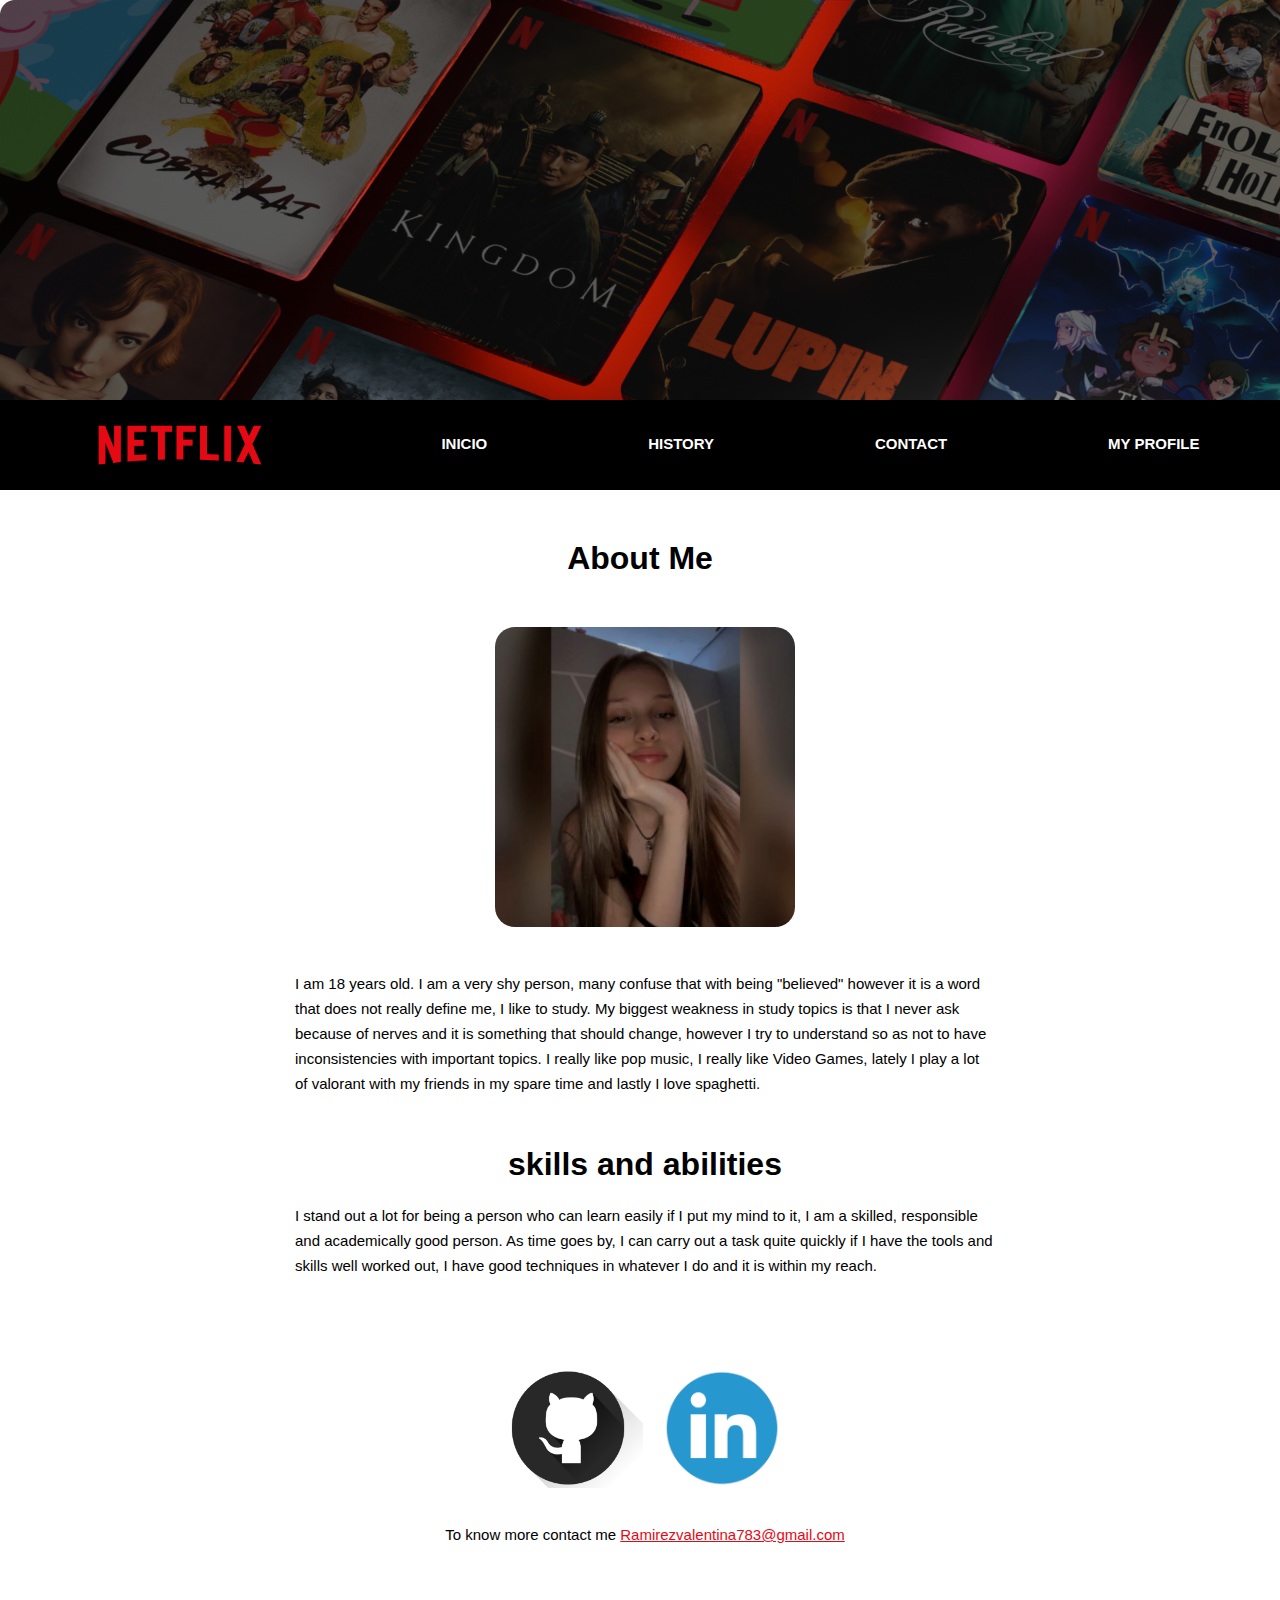
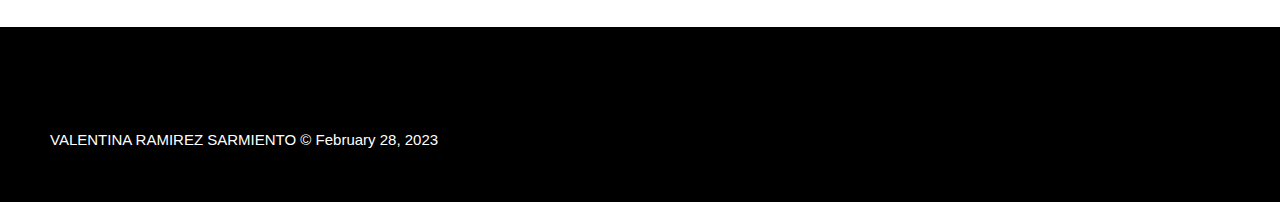
<file: html/aboutMe.html>
<!DOCTYPE html>
<html lang="en">

<head>
    <link rel="stylesheet" href="/Css/aboutMe.css">
    <title>About Me</title>
</head>

<body>
        <header>
            <div class="navigation_bar">

                <img src="/Img/Netflix.png" alt="" width="200" height="50">
                <a href="/index.html">INICIO</a>
                <a href="/html/history.html">HISTORY</a>
                <a href="/html/contact.html">CONTACT</a>
                <a href="/html/aboutMe.html">MY PROFILE</a>

            </div>
        </header>

        <h1>About Me</h1>

        <div class="aboutMe">
            <div class="content">

            
            <img class="Image" src="/Img/image_Valen.png" alt="Image about me" width="300px" height="300px">
            <p>I am 18 years old. I am a very shy person, many confuse that with being "believed" however it is a word
                that does not really define me, I like to study. My biggest weakness in study topics is that I never ask
                because of nerves and it is something that should change, however I try to understand so as not to have
                inconsistencies with important topics. I really like pop music, I really like Video Games, lately I play
                a lot of valorant with my friends in my spare time and lastly I love spaghetti.</p>

            <h1>skills and abilities</h1>

            <p>I stand out a lot for being a person who can learn easily if I put my mind to it, I am a skilled,
                responsible and academically good person. As time goes by, I can carry out a task quite quickly if I
                have the tools and skills well worked out, I have good techniques in whatever I do and it is within my
                reach.</p>
        </div>
        </div>

        <div class="socialMedia">
            <div class="content">

            <a target="_blank" href="https://github.com/"><img src="/Img/GitHubpngwing.com.png" alt="Git Hub profile"
                    width="150px" height="120px"></a>

            <a target="_blank" href="https://www.linkedin.com/in/valen-ram%C3%ADrez-a7b517204/"><img
                    src="/Img/Linpngwing.com.png" alt="LinkedIn profile" width="150px" height="120px"></a>

                </div>
                
                <p id="Gmail">To know more contact me <a target="_blank" href="mailto:ramirezvalentina783@gmail.com">Ramirezvalentina783@gmail.com</a></p>
        </div>


        <footer>
            <p>VALENTINA RAMIREZ SARMIENTO &copy; February 28, 2023</p>
        </footer>
</body>

</html>
</file>
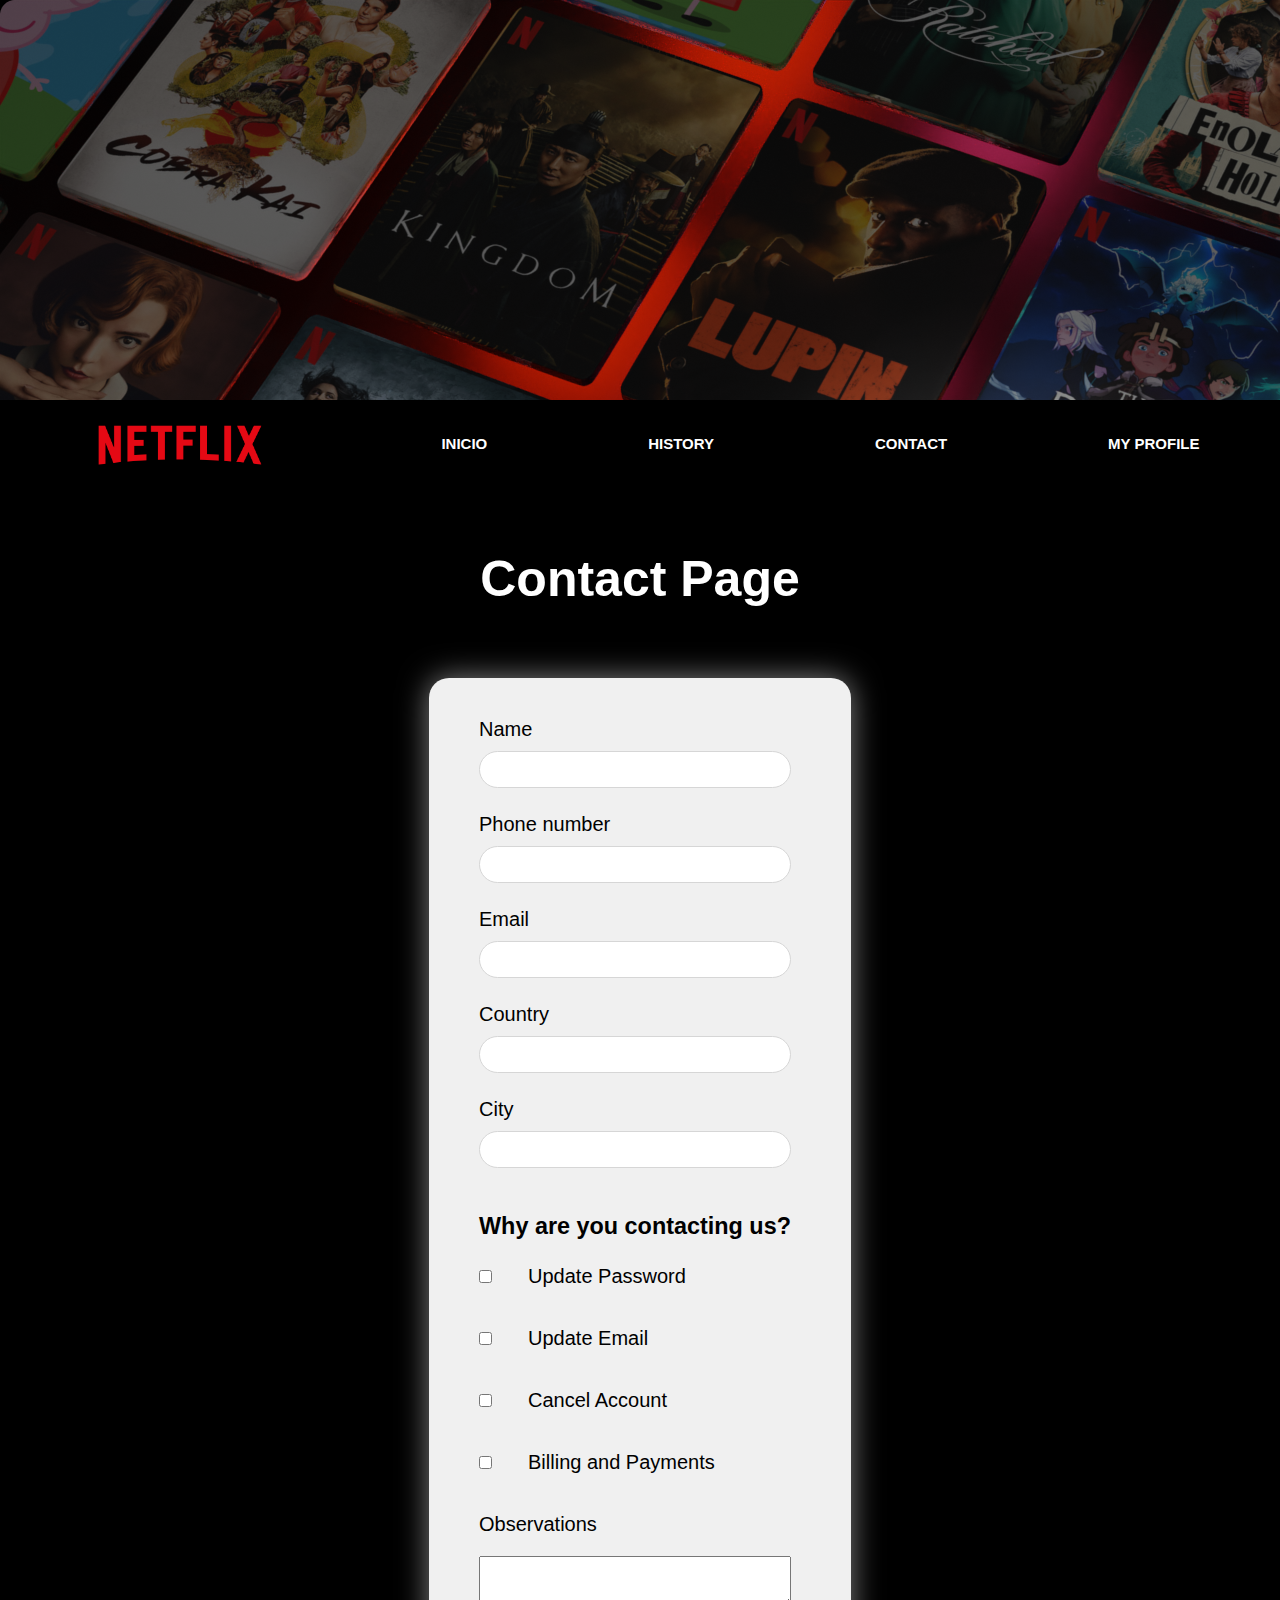
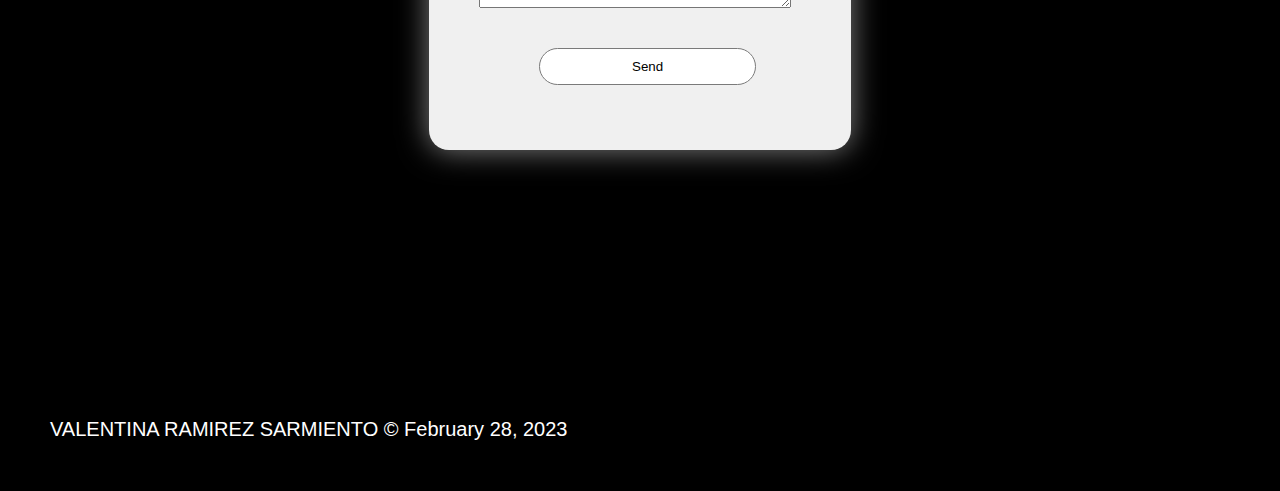
<file: html/contact.html>
<!DOCTYPE html>
<html lang="en">

<head>
    <link rel="stylesheet" href="/Css/contact.css">
    <title>CONTACT</title>
</head>

<body>
    <header>
        <div class="navigation_bar">

            <img src="/Img/Netflix.png" alt="" width="200" height="50">
            <a href="/index.html">INICIO</a>
            <a href="/html/history.html">HISTORY</a>
            <a href="/html/contact.html">CONTACT</a>
            <a href="/html/aboutMe.html">MY PROFILE</a>

        </div>
    </header>

    <h1>Contact Page</h1>


    <div class="form">
        <div class="content">
            <form action="#" method="post">
                <div class="inputandlabel">
                    <label for="user">Name</label>
                    <input type="text" name="user" id="username" required pattern="[a-zA-Z ]+">

                    <label for="phonenumber">Phone number</label>
                    <input type="number" name="phonenumber" id="phone" required>

                    <label for="email">Email</label>
                    <input type="email" name="email" id="Email" required>

                    <label for="country">Country</label>
                    <input type="text" list="countrylist" id="country" name="country">
                    <datalist id="countrylist">
                        <option value="Colombia"></option>
                        <option value="Mexico"></option>
                        <option value="Chile"></option>
                        <option value="Peru"></option>
                        <option value="Bolivia"></option>
                        <option value="Argentina"></option>
                        <option value="España"></option>
                    </datalist>

                    <label for="city">City</label>
                    <input type="text" list="citylist" id="city" name="city">
                    <datalist id="citylist">
                        <option value="Lima"></option>
                        <option value="Buenos Aires"></option>
                        <option value="Bogotá"></option>
                        <option value="Madrid"></option>
                        <option value="La Paz"></option>
                        <option value="Santiago"></option>
                        <option value="Ciudad de Mexico"></option>
                    </datalist>

                    <h3>Why are you contacting us?</h3>

                    <label class="label" for="password"><input class="block" type="checkbox" name="topping" id="block"
                            value="password">Update Password</label>

                    <label class="label" for="email"><input class="block" type="checkbox" name="topping" id="block"
                            value="email">Update Email</label>

                    <label class="label" for="account"><input class="block" type="checkbox" name="topping" id="block"
                            value="account">Cancel Account</label>

                    <label class="label" for="payments"><input class="block" type="checkbox" name="topping" id="block"
                            value="payment">Billing and Payments</label>

                    <label for="blog">Observations</label>
                    <textarea name="blog" id="blog" cols="3" rows="2"></textarea>
                    <div class="submit">
                        <input type="submit" value="Send" id="submit">
                    </div>
                </div>
            </form>
        </div>
    </div>

    <footer>
        <p>VALENTINA RAMIREZ SARMIENTO &copy; February 28, 2023</p>
    </footer>
</body>

</html>
</file>
<file: Css/aboutMe.css>
* {
    padding: 0;
    margin: 0;
    font-family: 'Lucida Sans', 'Lucida Sans Regular', 'Lucida Grande', 'Lucida Sans Unicode', Geneva, Verdana, sans-serif;
}

html,
body {
    max-width: 100%;
    overflow-x: hidden;
    background-color: white;
}

header {
    padding-top: 400px;
    background-image: url(/Img/banner.png);
}

p {
    font-size: 15px;
    line-height: 25px;
}

h1 {
    text-align: center;
    margin: 50px 0px 20px 0px;
}

a {
    color: #e50914;
}

.navigation_bar {
    background-color: black;
    padding: 20px 0px 20px 0px;
    display: flex;
    justify-content: space-around;
}

.navigation_bar a {
    text-decoration: none;
    margin: 15px 0px 0px 0px;
    font-size: 15px;
    color: white;
    font-weight: bold;
    text-align: center;
}

.navigation_bar a:hover {
    text-decoration: underline;
}

.Image {
    margin: 0px 0px 40px 200px;
    border-radius: 20px;
}

.socialMedia {
    margin: 0px 200px 0px 0px;
    display: flex;
    flex-direction: column;
    align-items: center;
    margin: 30px 0px 0px 0px;
    padding: 30px 20px 30px 30px;
}

.aboutMe {
    margin: 0px 200px 0px 0px;
    display: flex;
    flex-direction: column;
    align-items: center;
    margin: 10px 0px 0px 0px;
    padding: 30px 20px 30px 30px;
}

.content {
    max-width: 700px;
    padding: 0px 20px 0px 20px;
}

#Gmail {
    margin-top: 30px;
}

footer {
    background-color: black;
    padding: 100px 0px 50px 0px;
    margin: 50px 0px 0px 0px;
    color: white;
}

footer p {
    font-size: 15px;
    margin-left: 50px;
}
</file>
<file: Css/contact.css>
* {
    padding: 0;
    margin: 0;
    font-family: 'Lucida Sans', 'Lucida Sans Regular', 'Lucida Grande', 'Lucida Sans Unicode', Geneva, Verdana, sans-serif;
}

html,
body {
    max-width: 100%;
    overflow-x: hidden;
    background-color: black;
}

header {
    padding-top: 400px;
    background-image: url(/Img/banner.png);
}

h1 {
    margin: 60px 0px 50px 0px;
    text-align: center;
    font-size: 50px;
    color: white;
}

h3 {
    margin-bottom: 25px;
    margin-top: 20px;
}


label {
    font-size: 20px;
    text-align: left;
}

form {
    display: flex;
    flex-direction: column;
    margin: 20px 0px 134px 0px;
    padding: 40px 60px 65px 50px;
    font-size: 20px;
    background-color: #f0f0f0;
    box-shadow: 0 0 30px rgb(131, 131, 131);
    border-radius: 20px;
}

form input {
    margin: 10px 0px 25px 0px;
    padding: 10px 20px 10px 10px;
    border-radius: 20px;
    border: 1px solid rgb(214, 214, 214);
}

.inputandlabel {
    display: flex;
    flex-direction: column;
    align-content: space-around;
    align-items: stretch;
}

.form {
    display: flex;
    flex-direction: column;
    align-items: center;
    margin: 30px 0px 0px 0px;
    border-radius: 20px;
}


.navigation_bar {
    background-color: black;
    padding: 20px 0px 20px 0px;
    display: flex;
    justify-content: space-around;
}

.navigation_bar a {
    text-decoration: none;
    margin: 15px 0px 0px 0px;
    font-size: 15px;
    color: white;
    font-weight: bold;
}

.navigation_bar a:hover {
    text-decoration: underline;
}

.block {
    margin: 0px 36px 44px 0px;
}


.submit input {
    margin: 20px 24px 0px 60px;
    padding: 10px 92px 10px 92px;
    border: 1px solid rgb(122, 122, 122);
    background-color: white;
    align-items: center;
}

.content {
    max-width: 700px;
    padding: 0px 20px 0px 20px;
}

#blog {
    margin-top: 20px;
    margin-bottom: 20px;
    height: 50px;
}

footer {
    background-color: black;
    padding: 100px 0px 50px 0px;
    margin: 34px 0px 0px 0px;
    color: white;
}

footer p {
    font-size: 20px;
    margin-left: 50px;
}
</file>
